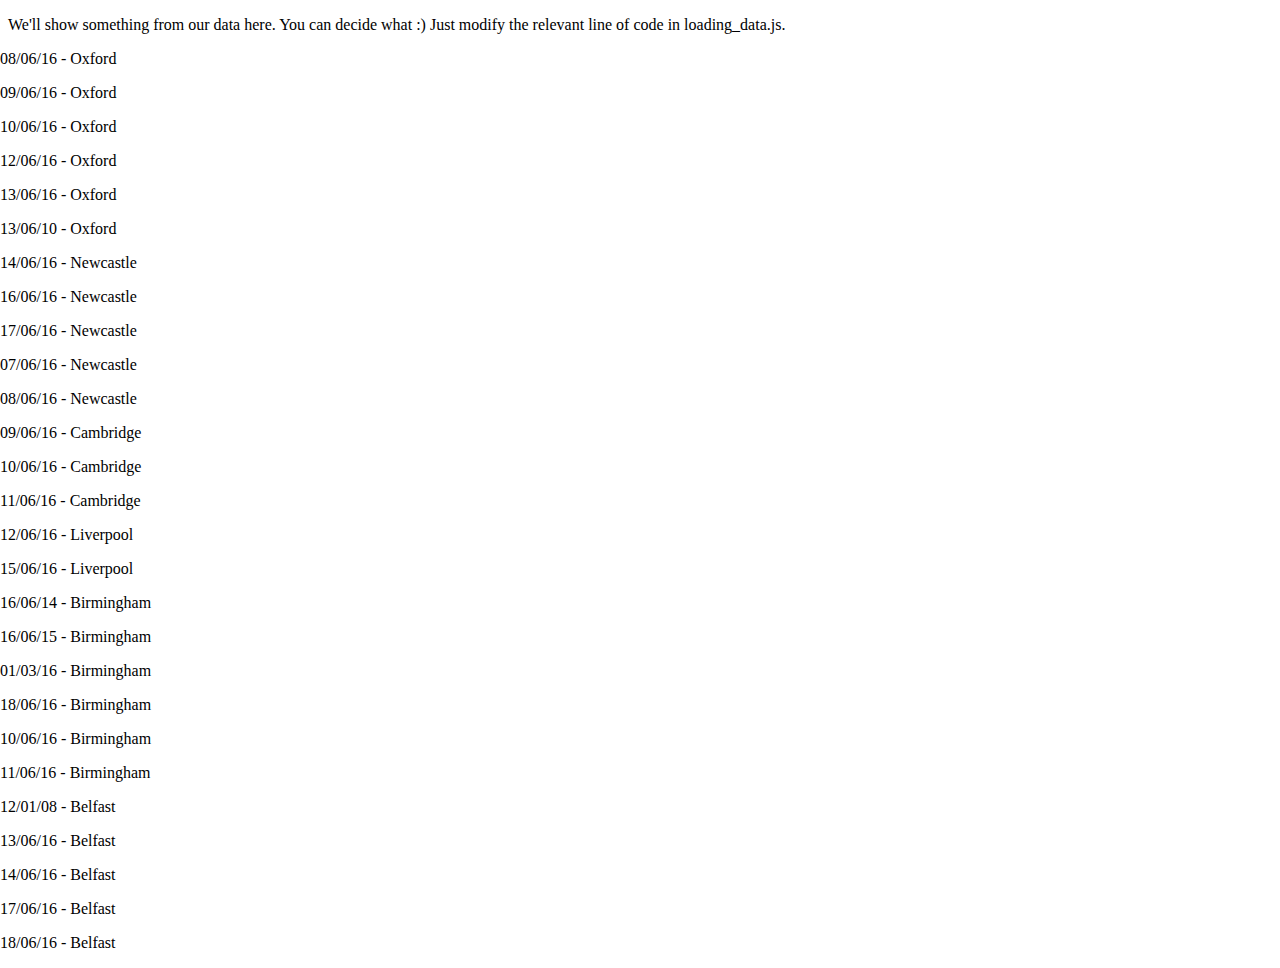
<file: tutorial/1_LoadingData/loading_data.html>
<!DOCTYPE html>
<html lang="en">
<head>
    <meta charset="UTF-8">
    <title>1 - Loading data</title>
</head>
<body>

<div id="our_data">
    <p>We'll show something from our data here. You can decide what :) Just modify the
        relevant line of code in loading_data.js.
    </p>
</div>

<script src="../lib/d3.min.js"></script>
<script src="loading_data.js"></script>

<script>
    dashboardTutorial.loadData();
</script>
</body>
</html>
</file>
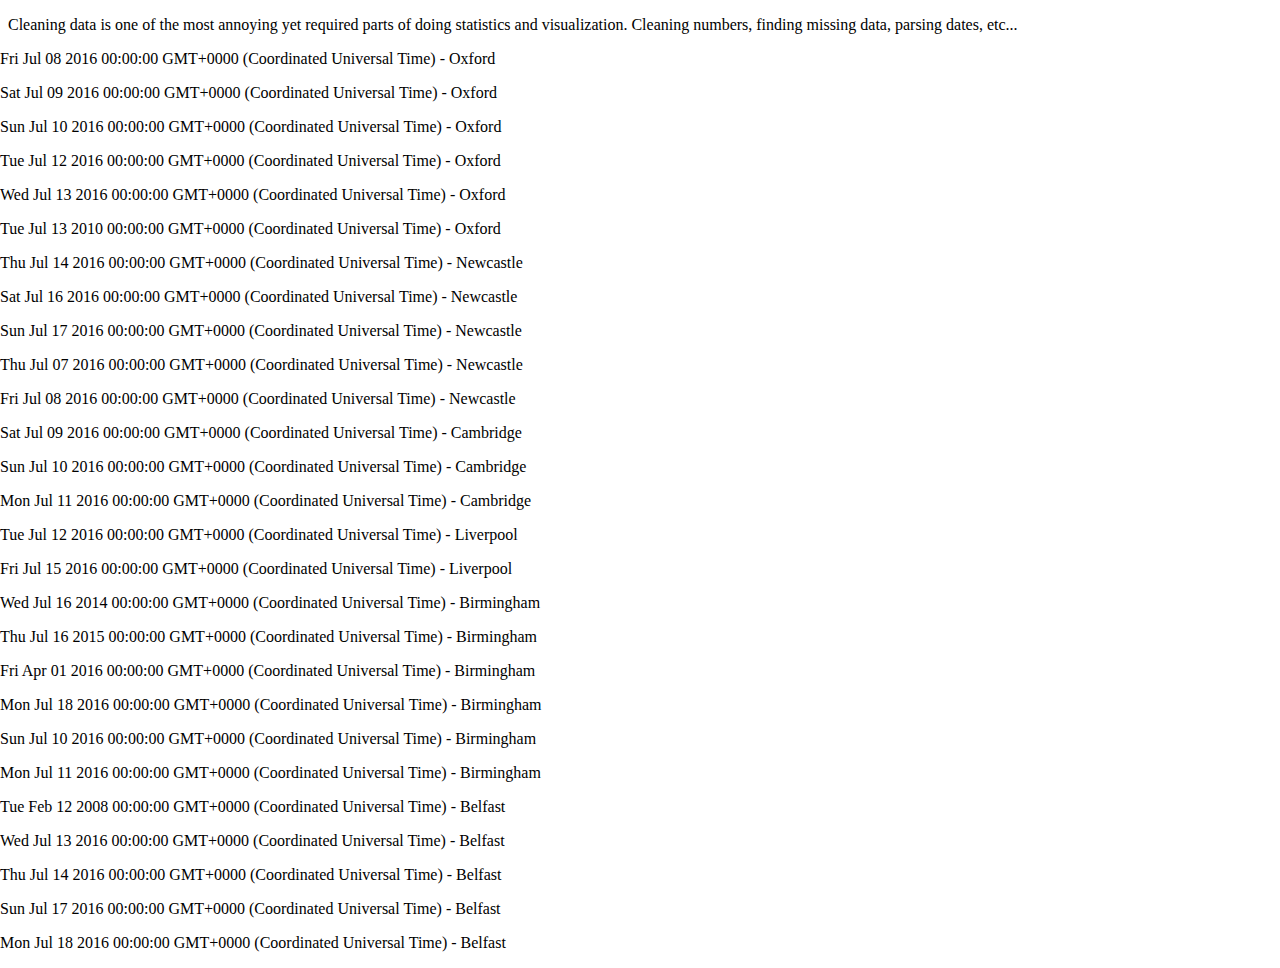
<file: tutorial/2_CleaningAndProcessingData/cleaning_data.html>
<!DOCTYPE html>
<html lang="en">
<head>
    <meta charset="UTF-8">
    <title>2 - Cleaning data</title>
</head>
<body>

<div id="our_data">
    <p>Cleaning data is one of the most annoying yet required parts of doing statistics and visualization.
        Cleaning numbers, finding missing data, parsing dates, etc...
    </p>
</div>

<script src="../lib/d3.min.js"></script>
<script src="cleaning_data.js"></script>

<script>
    dashboardTutorial.loadAndCleanData();
</script>
</body>
</html>
</file>
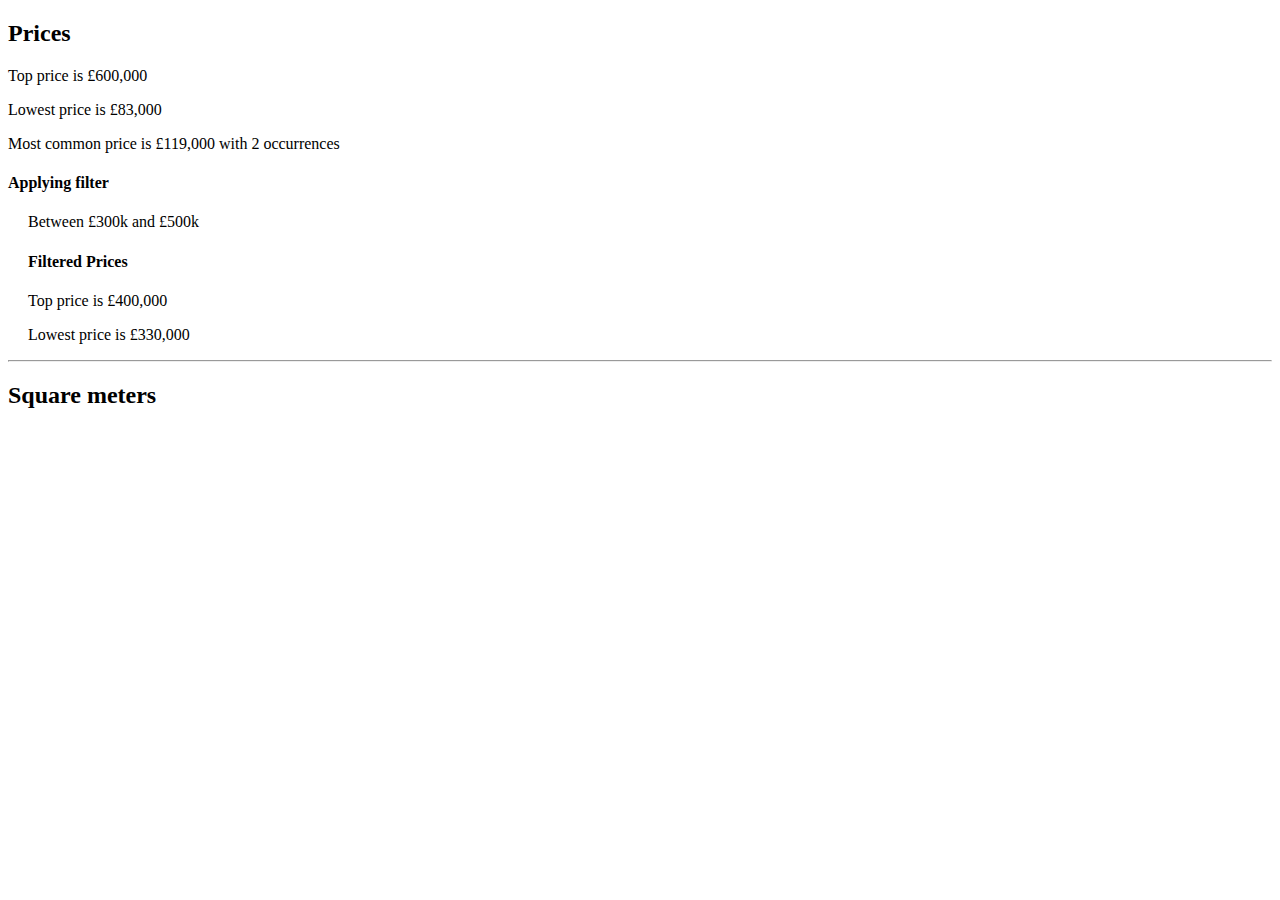
<file: tutorial/3_Crossfilter/crossfilter.html>
<!DOCTYPE html>
<html lang="en">
    <head>

        <meta charset="UTF-8">

        <title>3 - Playing with Crossfilter</title>
    </head>
    <body>

        <script src="../lib/crossfilter.min.js"></script>
        <script src="../lib/d3.min.js"></script>
        <script src="crossfilter.js"></script>

        <script>
            dashboardTutorial.crossfilter();
        </script>
    </body>
</html>
</file>
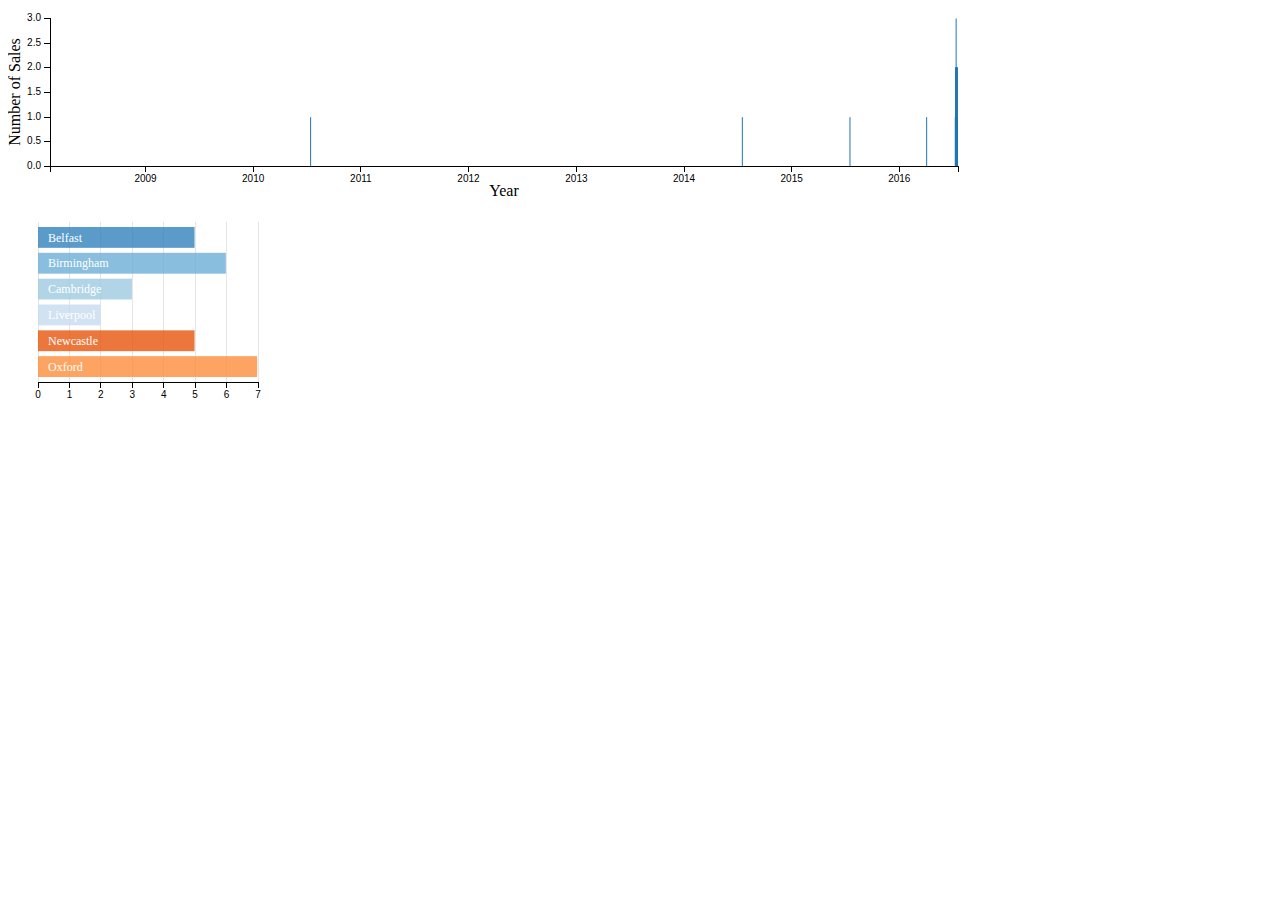
<file: tutorial/4_DC/dc.html>
<!DOCTYPE html>
<html lang="en">
    <head>
        <meta charset="UTF-8">
        <title>4 - Getting to grips with DC.js</title>
        <link href="../lib/dc.min.css" rel="stylesheet">
    </head>
    <body>


        <div id="salesChart">
            <!--This will be filled later-->
        </div>

        <div id="cityChart">

        </div>

        <script src="../lib/crossfilter.min.js"></script>
        <script src="../lib/d3.min.js"></script>
        <script src="../lib/dc.min.js"></script>
        <script src="playing_with_dc.js"></script>

        <script>
            dashboardTutorial.useDC();
        </script>
    </body>
</html>
</file>
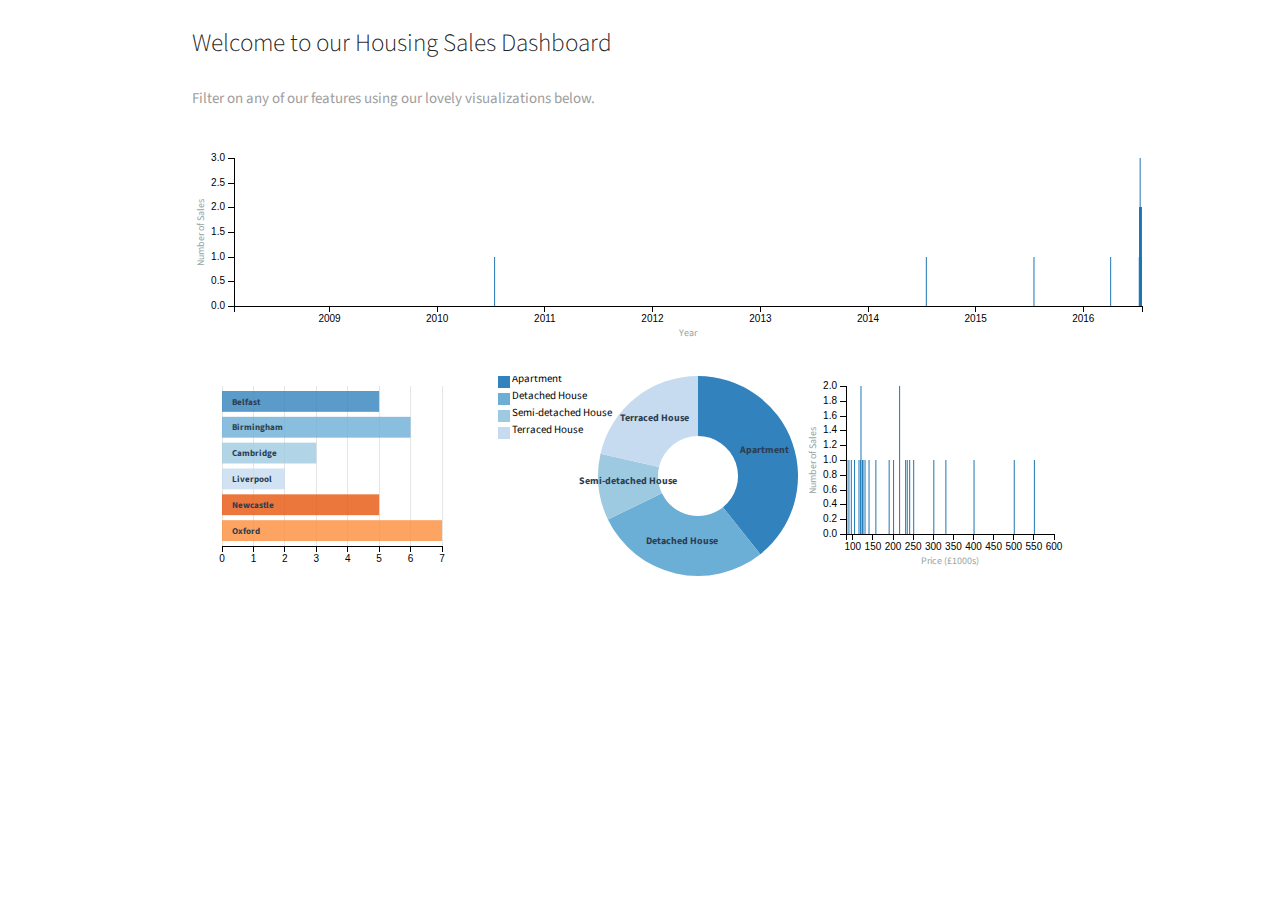
<file: tutorial/5_Dashboard/dashboard.html>
<!DOCTYPE html>
<html lang="en">
<head>
    <meta charset="UTF-8">
    <title>5 - Creating your dashboard</title>
    <link href="../lib/dc.min.css" rel="stylesheet">
    <link href="../../docs/assets/css/materialize.min.css" rel="stylesheet"/>
    <link href="https://fonts.googleapis.com/css?family=Source+Sans+Pro" rel="stylesheet">
    <style>
        body {
            font-family: 'Source Sans Pro', sans-serif;
        }

        .x-axis-label, .y-axis-label {
            fill: #95a5a6;
            font-size: 10px;
        }

        .dc-chart g.row text {
            fill: #2c3e50;
            font-size: 9px;
            cursor: pointer;
            font-weight: bolder;
        }

        .dc-chart .pie-slice {
            fill: #2c3e50;
            font-size: 10px;
            cursor: pointer;
            font-weight: bolder;
        }

        .axis path {
            stroke: #95a5a6;
        }

    </style>
</head>
<body>

<div class="container">

    <p class="flow-text">Welcome to our Housing Sales Dashboard</p>
    <p class="grey-text">Filter on any of our features using our lovely visualizations below.</p>
    <br/>

    <div class="row">

        <div class="col s12">
            <div id="salesChart">
                <!--This will be filled later-->
            </div>
        </div>

    </div>

    <div class="row">
        <div class="col s4">
            <div id="cityChart">

            </div>
        </div>

        <div class="col s4">
            <div id="typeChart">

            </div>
        </div>

        <div class="col s4">
            <div id="priceChart">

            </div>
        </div>

    </div>

</div>


<script src="../lib/crossfilter.min.js"></script>
<script src="../lib/d3.min.js"></script>
<script src="../lib/dc.min.js"></script>
<script src="dashboard.js"></script>

<script>
    dashboardTutorial.createDashboard();
</script>
</body>
</html>
</file>
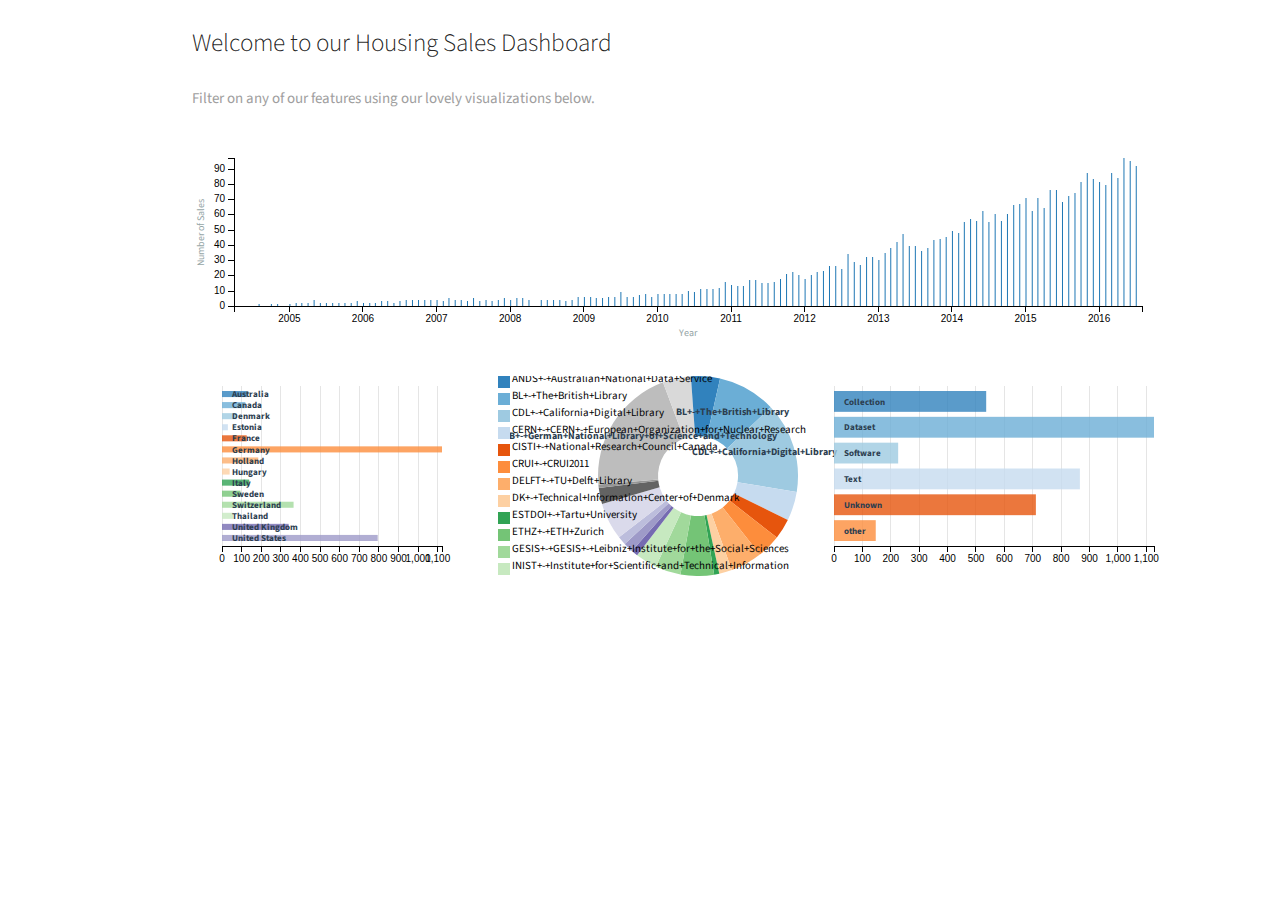
<file: tutorial/6_Dashboard_with_dois/dashboard.html>
<!DOCTYPE html>
<html lang="en">
<head>
    <meta charset="UTF-8">
    <title>5 - Creating your dashboard</title>
    <link href="../lib/dc.min.css" rel="stylesheet">
    <link href="../../docs/assets/css/materialize.min.css" rel="stylesheet"/>
    <link href="https://fonts.googleapis.com/css?family=Source+Sans+Pro" rel="stylesheet">
    <style>
        body {
            font-family: 'Source Sans Pro', sans-serif;
        }

        .x-axis-label, .y-axis-label {
            fill: #95a5a6;
            font-size: 10px;
        }

        .dc-chart g.row text {
            fill: #2c3e50;
            font-size: 9px;
            cursor: pointer;
            font-weight: bolder;
        }

        .dc-chart .pie-slice {
            fill: #2c3e50;
            font-size: 10px;
            cursor: pointer;
            font-weight: bolder;
        }

        .axis path {
            stroke: #95a5a6;
        }

    </style>
</head>
<body>

<div class="container">

    <p class="flow-text">Welcome to our Housing Sales Dashboard</p>
    <p class="grey-text">Filter on any of our features using our lovely visualizations below.</p>
    <br/>

    <div class="row">

        <div class="col s12">
            <div id="salesChart">
                <!--This will be filled later-->
            </div>
        </div>

    </div>

    <div class="row">
        <div class="col s4">
            <div id="countryChart">

            </div>
        </div>

        <div class="col s4">
            <div id="institutionChart">

            </div>
        </div>

        <div class="col s4">
            <div id="dataKeyChart">

            </div>
        </div>

    </div>

</div>


<script src="../lib/crossfilter.min.js"></script>
<script src="../lib/d3.min.js"></script>
<script src="../lib/dc.min.js"></script>
<script src="dashboard.js"></script>

<script>
    dashboardTutorial.createDashboard();
</script>
</body>
</html>
</file>
<file: tutorial/lib/dc.min.css>
div.dc-chart{float:left}.dc-chart rect.bar{stroke:none;cursor:pointer}.dc-chart rect.bar:hover{fill-opacity:.5}.dc-chart rect.stack1{stroke:none;fill:red}.dc-chart rect.stack2{stroke:none;fill:green}.dc-chart rect.deselected{stroke:none;fill:#ccc}.dc-chart .empty-chart .pie-slice path{fill:#FEE;cursor:default}.dc-chart .empty-chart .pie-slice{cursor:default}.dc-chart .pie-slice{fill:#fff;font-size:12px;cursor:pointer}.dc-chart .pie-slice.external{fill:#000}.dc-chart .pie-slice :hover,.dc-chart .pie-slice.highlight{fill-opacity:.8}.dc-chart .pie-path{fill:none;stroke-width:2px;stroke:#000;opacity:.4}.dc-chart .selected path{stroke-width:3;stroke:#ccc;fill-opacity:1}.dc-chart .deselected path{stroke:none;fill-opacity:.5;fill:#ccc}.dc-chart .axis line,.dc-chart .axis path{fill:none;stroke:#000;shape-rendering:crispEdges}.dc-chart .axis text{font:10px sans-serif}.dc-chart .axis .grid-line,.dc-chart .axis .grid-line line,.dc-chart .grid-line,.dc-chart .grid-line line{fill:none;stroke:#ccc;opacity:.5;shape-rendering:crispEdges}.dc-chart .brush rect.background{z-index:-999}.dc-chart .brush rect.extent{fill:#4682b4;fill-opacity:.125}.dc-chart .brush .resize path{fill:#eee;stroke:#666}.dc-chart path.line{fill:none;stroke-width:1.5px}.dc-chart circle.dot{stroke:none}.dc-chart g.dc-tooltip path{fill:none;stroke:grey;stroke-opacity:.8}.dc-chart path.area{fill-opacity:.3;stroke:none}.dc-chart .node{font-size:.7em;cursor:pointer}.dc-chart .node :hover{fill-opacity:.8}.dc-chart .selected circle{stroke-width:3;stroke:#ccc;fill-opacity:1}.dc-chart .deselected circle{stroke:none;fill-opacity:.5;fill:#ccc}.dc-chart .bubble{stroke:none;fill-opacity:.6}.dc-data-count{float:right;margin-top:15px;margin-right:15px}.dc-data-count .filter-count,.dc-data-count .total-count{color:#3182bd;font-weight:700}.dc-chart g.state{cursor:pointer}.dc-chart g.state :hover{fill-opacity:.8}.dc-chart g.state path{stroke:#fff}.dc-chart g.deselected path{fill:grey}.dc-chart g.deselected text{display:none}.dc-chart g.county path{stroke:#fff;fill:none}.dc-chart g.debug rect{fill:#00f;fill-opacity:.2}.dc-chart g.row rect{fill-opacity:.8;cursor:pointer}.dc-chart g.row rect:hover{fill-opacity:.6}.dc-chart g.row text{fill:#fff;font-size:12px;cursor:pointer}.dc-chart .highlight,.dc-chart path.highlight{fill-opacity:1;stroke-opacity:1}.dc-legend{font-size:11px}.dc-legend-item{cursor:pointer}.dc-chart g.axis text{-webkit-user-select:none;-moz-user-select:none;-ms-user-select:none;-o-user-select:none;user-select:none;pointer-events:none}.dc-chart path.highlight{stroke-width:3}.dc-chart .fadeout{fill-opacity:.2;stroke-opacity:.2}.dc-chart path.dc-symbol,g.dc-legend-item.fadeout{fill-opacity:.5;stroke-opacity:.5}.dc-hard .number-display{float:none}.dc-chart .box text{font:10px sans-serif;-webkit-user-select:none;-moz-user-select:none;-ms-user-select:none;-o-user-select:none;user-select:none;pointer-events:none}.dc-chart .box circle,.dc-chart .box line{fill:#fff;stroke:#000;stroke-width:1.5px}.dc-chart .box rect{stroke:#000;stroke-width:1.5px}.dc-chart .box .center{stroke-dasharray:3,3}.dc-chart .box .outlier{fill:none;stroke:#ccc}.dc-chart .box.deselected .box{fill:#ccc}.dc-chart .box.deselected{opacity:.5}.dc-chart .symbol{stroke:none}.dc-chart .heatmap .box-group.deselected rect{stroke:none;fill-opacity:.5;fill:#ccc}.dc-chart .heatmap g.axis text{pointer-events:all;cursor:pointer}
</file>
